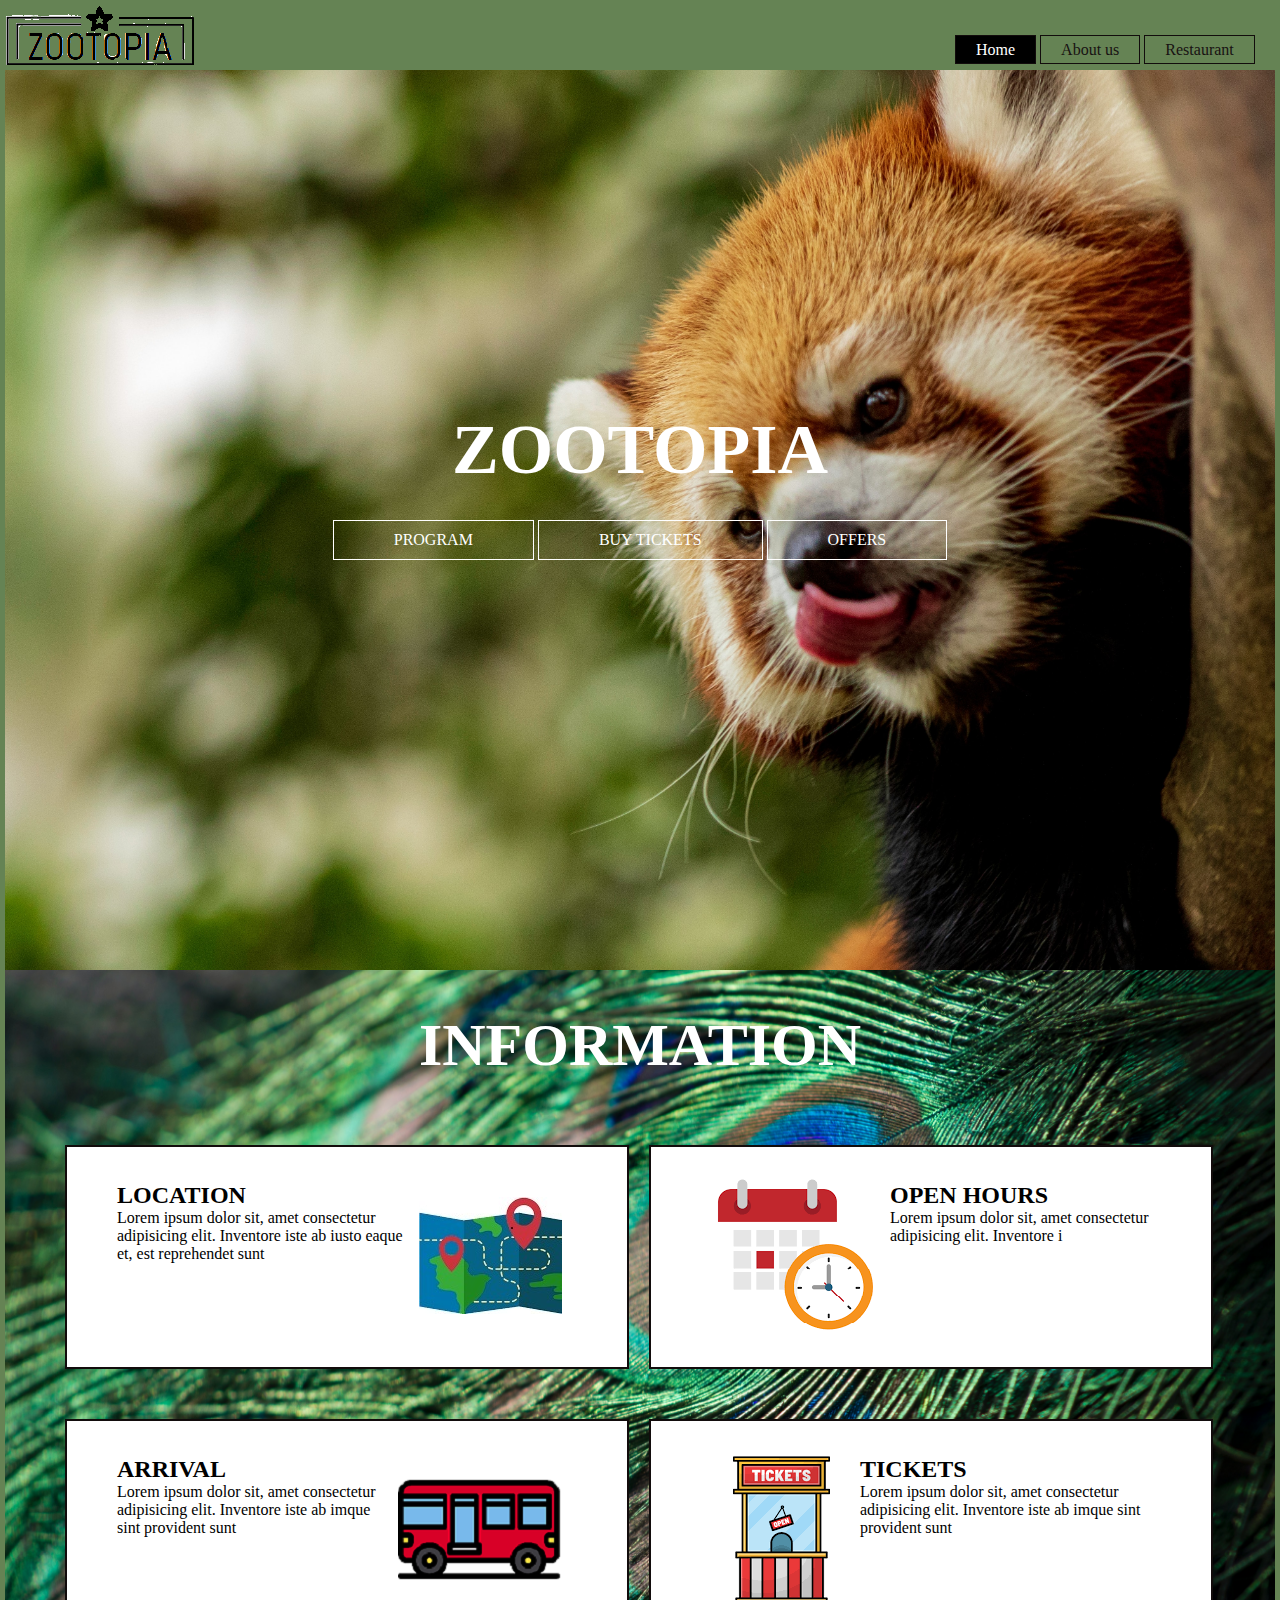
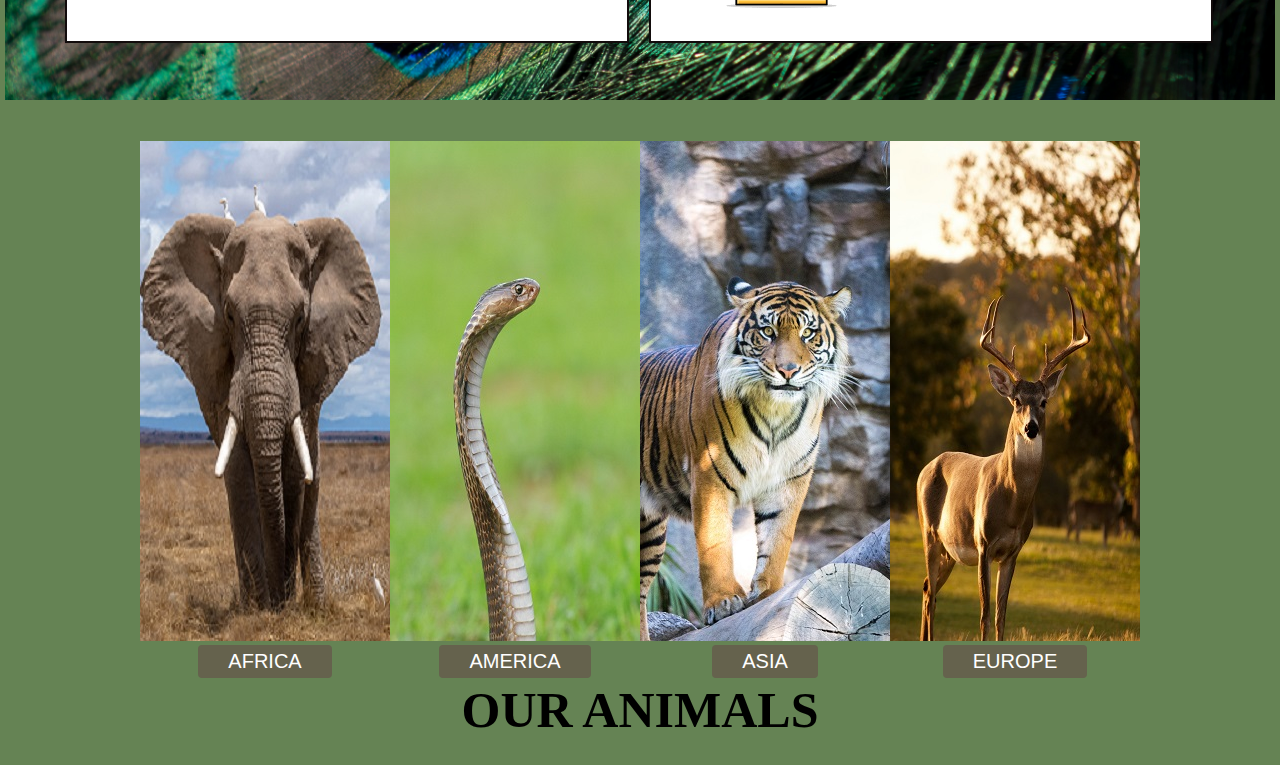
<file: index.html>
<!DOCTYPE html>
<html lang="en">
<head>
    <meta charset="UTF-8">
    <meta http-equiv="X-UA-Compatible" content="IE=edge">
    <meta name="viewport" content="width=device-width, initial-scale=1.0">
    <title>ZOOTOPIA</title>
    <link rel="stylesheet" href="css/style.css">
</head>
<body>
    <header>
        <section id="logo">
        <div>
            <img src="../img/animals/logo1.png" alt="">
        </div>
        </section>
        <section id="header_bars">
        <ul>
            <li class="active"><a href="index.html">Home</a></li>
            <li><a href="om_oss.html">About us</a></li>
            <li><a href="restaurang.html">Restaurant</a></li>
        </ul>
        </section>
    </header>
    <div id="grid_wrapper">

        <section id="title_and_info">
            <div class="title">
                <h1>ZOOTOPIA</h1>
            </div>

            <section class="info">
                <a href="#" class="btn">PROGRAM</a>
                <a href="#" class="btn">BUY TICKETS</a>
                <a href="#" class="btn">OFFERS</a>
            </section>
        </section>

            <div id="information_background">
                <section id="information"> <h2>INFORMATION</h2></section>
        <section id="row1">
        <article class="art1"> 
            <section class="map_text">
            <h2>LOCATION</h2>
            <p>Lorem ipsum dolor sit, amet consectetur 
                adipisicing elit. Inventore iste ab iusto eaque et, est reprehendet sunt </p>
        </section>
            <section class="map">
                <img src="../img/mapicon2.jpg" alt="">
            </section>
        </article>
        <article class="art2">
            <section class="time_text">
                <h2>OPEN HOURS</h2>
                <p>Lorem ipsum dolor sit, amet consectetur 
                    adipisicing elit. Inventore i  </p>
            </section>
                <section class="time"><img src="../img/animals/scheduleicon3.jpg" alt=""></section>     
        </article>
        </section>

<section id="row2">
    <article class="art1"> 
        <section class="map_text">
        <h2>ARRIVAL</h2>
        <p>Lorem ipsum dolor sit, amet consectetur 
            adipisicing elit. Inventore iste ab imque sint provident sunt</p>
    </section>
        <section class="map">
            <img src="../img/animals/busicon.png" alt="">
        </section>
    </article>
        <article class="art2">
            <section class="time_text">
                <h2>TICKETS</h2>
                <p>Lorem ipsum dolor sit, amet consectetur 
                    adipisicing elit. Inventore iste ab imque sint provident sunt</p>
            </section>
                <section class="time"><img src="../img/animals/tickets_icon.jpg" alt=""></section>     
        </article>
</section>
</div>
<section id="our_animals">
    <section id="animal_pics">
        <article class="animal_continent">
            <img src="../img/animals/africa.jpg" alt="">
            <button>AFRICA</button>
        </article>
        <article class="animal_continent">
            <img src="../img/animals/america.jpg" alt="">
            <button>AMERICA</button>

        </article>
        <article class="animal_continent">
            <img src="../img/animals/asia.jpg" alt="">
            <button>ASIA</button>

        </article>
        <article class="animal_continent">
            <img src="../img/animals/europe.jpg" alt="">
            <button>EUROPE</button>
        </article>

    </section>
    <h2>OUR ANIMALS</h2>
    
</section>

</div>
    
</body>
</html>
</file>
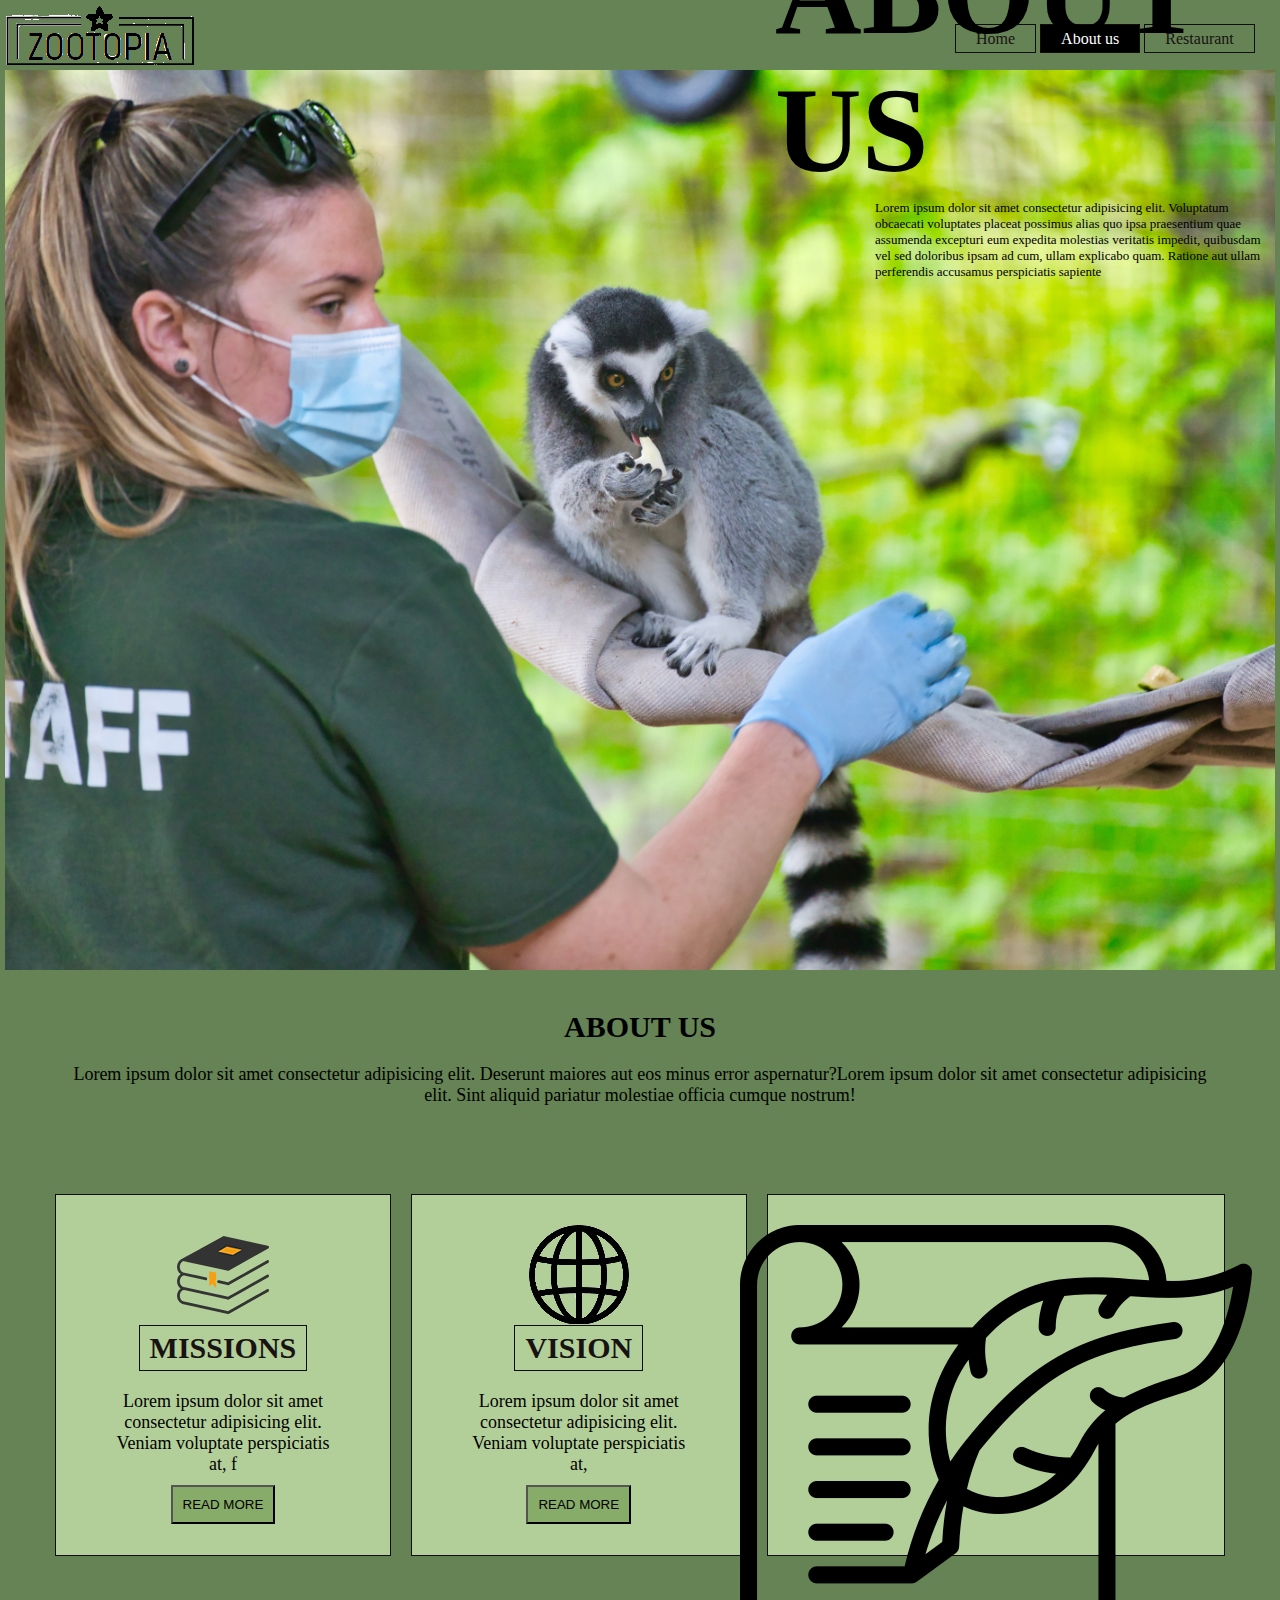
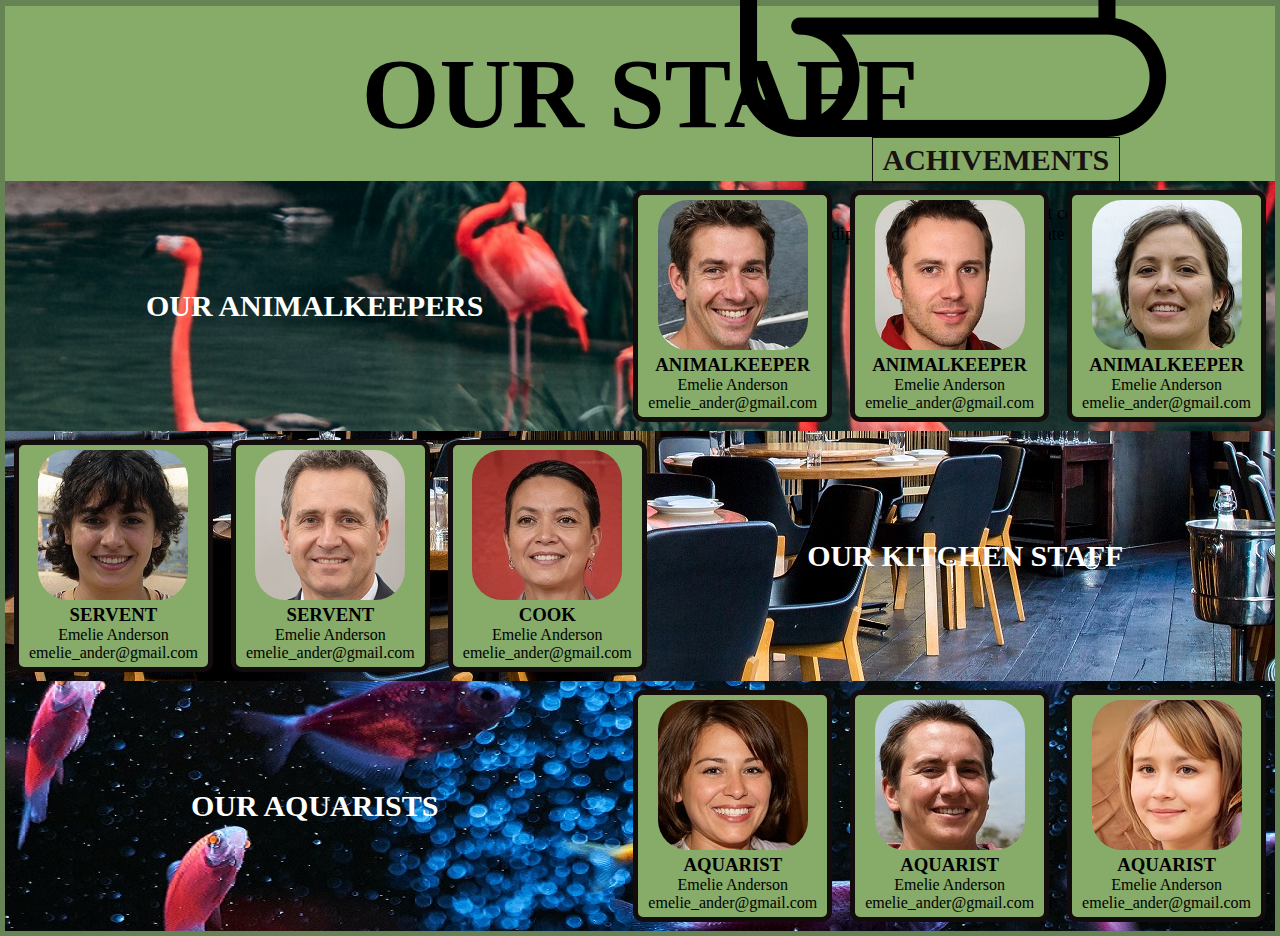
<file: om_oss.html>
<!DOCTYPE html>
<html lang="en">
<head>
    <meta charset="UTF-8">
    <meta http-equiv="X-UA-Compatible" content="IE=edge">
    <meta name="viewport" content="width=device-width, initial-scale=1.0">
    <link rel="stylesheet" href="css/style.css">
    <title>ZOOTOPIA</title>
</head>
<body>
    <header>
        <section id="logo">
        <div>
            <img src="../img/animals/logo1.png" alt="">
        </div>
        </section>
        <section class="search_bar">
        <ul>
            <li><a href="index.html">Home</a></li>
            <li class="active"><a href="om_oss.html">About us</a></li>
            <li><a href="restaurang.html">Restaurant</a></li>
        </ul>
        </section>
    </header>

    <div id="grid_wrapper2">
        <section id="om_oss_bild">
            <section id="right_part_about_us">
                <section id="about_us_title">
                    <h1>ABOUT US</h1>
                </section>
                <article id="brödtext_about_us">
                    <p>Lorem ipsum dolor sit amet consectetur adipisicing elit. Voluptatum obcaecati voluptates placeat possimus alias quo ipsa praesentium quae assumenda excepturi eum expedita molestias veritatis impedit, quibusdam vel sed doloribus ipsam ad cum, ullam explicabo quam. Ratione aut ullam perferendis accusamus perspiciatis sapiente  </p>
                </article>
                </section>
            <section id="color_part"></section>
        </section>
        <section id="more_about_us">
            <h2>ABOUT US</h2>
            <section class="brödtext_about_us"> <p>Lorem ipsum dolor sit amet consectetur adipisicing elit. Deserunt maiores aut eos minus error aspernatur?Lorem ipsum dolor sit amet consectetur adipisicing elit. Sint aliquid pariatur molestiae officia cumque nostrum!</p>
            </section>

            <section id="info_bars_about_us">
                <article class="info_bars">
                    <section class="info_bars_pic">
                        <img src="../img/persons/mission_icon.png" alt="">
                        <section class="title_infobars">
                            <h2>MISSIONS</h2>
                        </section>
                    </section>
                    <section class="brödtext_about_us">
                        <p>Lorem ipsum dolor sit amet consectetur adipisicing elit. Veniam voluptate perspiciatis at, f</p>
                        <button class="read_more">READ MORE</button>
                    </section>
                </article>

                <article class="info_bars">
                    <section class="info_bars_pic">
                        <img src="../img/persons/vision_icon.png" alt="">
                        <section class="title_infobars">
                            <h2>VISION</h2>
                        </section>
                    </section>
                    <section class="brödtext_about_us">
                        <p>Lorem ipsum dolor sit amet consectetur adipisicing elit. Veniam voluptate perspiciatis at, </p>
                        <button class="read_more">READ MORE</button>
                    </section>
                </article>

                <article class="info_bars">
                    <section class="info_bars_pic">
                        <img src="../img/persons/achievements_icon.png" alt="">
                        <section class="title_infobars">
                            <h2>ACHIVEMENTS</h2>
                        </section>
                    </section>
                    <section class="brödtext_about_us">
                        <p>Lorem ipsum dolor sit amet consectetur adipisicing elit. Veniam voluptate perspiciatis at</p>
                        <button class="read_more">READ MORE</button>
                    </section>
                </article>
            </section>
        </section>

        <section id="our_staff"><h1>OUR STAFF</h1></section>

        <section class="our_team_section">
            <section class="titel_our_team">
                <h2>OUR ANIMALKEEPERS</h2>
            </section>
            <section class="zookeepers"></section>
         

            <article class="our_team_bars"><img src="../img/persons/animalkeeper2.jpg" alt="" class="pictureourteam">
                <h3>ANIMALKEEPER</h3>
                <p>Emelie Anderson</p>
                <p>emelie_ander@gmail.com</p>
            
            </article>

            <article class="our_team_bars"><img src="../img/persons/animalkeeper3.jpg" alt="" class="pictureourteam">
                <h3>ANIMALKEEPER</h3>
                <p>Emelie Anderson</p>
                <p>emelie_ander@gmail.com</p>
            
            </article>

            <article class="our_team_bars"><img src="../img/persons/animalkeeper4.jpg" alt="" class="pictureourteam">
                <h3>ANIMALKEEPER</h3>
                <p>Emelie Anderson</p>
                <p>emelie_ander@gmail.com</p>
            
            </article>
        </section>

        <section id="our_kitchenstaff">
            <section class="titel_our_team">
                <h2>OUR KITCHEN STAFF</h2>
            </section>
             
            <article class="our_team_bars"><img src="../img/persons/cook.jpg" alt="" class="pictureourteam">
                <h3>COOK</h3>
                <p>Emelie Anderson</p>
                <p>emelie_ander@gmail.com</p>
            </article>
             
       

            
            <article class="our_team_bars"><img src="../img/persons/staff2.jpg" alt="" class="pictureourteam">
                <h3>SERVENT</h3>
                <p>Emelie Anderson</p>
                <p>emelie_ander@gmail.com</p>
            </article>

           

            <article class="our_team_bars"><img src="../img/persons/restauranthelper.jpg" alt="" class="pictureourteam">
                <h3>SERVENT</h3>
                <p>Emelie Anderson</p>
                <p>emelie_ander@gmail.com</p>
            
            </article>
        </section>

        <section class="our_aquarists">
            <section class="titel_our_team">
                <h2>OUR AQUARISTS</h2>
            </section>
      

            <article class="our_team_bars"><img src="../img/persons/aquarist2.jpg" alt="" class="pictureourteam">
                <h3>AQUARIST</h3>
                <p>Emelie Anderson</p>
                <p>emelie_ander@gmail.com</p>
            
            </article>

            <article class="our_team_bars"><img src="../img/persons/aquarist3.jpg" alt="" class="pictureourteam">
                <h3>AQUARIST</h3>
                <p>Emelie Anderson</p>
                <p>emelie_ander@gmail.com</p>
            
            </article>

            <article class="our_team_bars"><img src="../img/persons/aquarist4.jpg" alt="" class="pictureourteam">
                <h3>AQUARIST</h3>
                <p>Emelie Anderson</p>
                <p>emelie_ander@gmail.com</p>
            
            </article>
        </section>
    </div>
</body>
</html>
</file>
<file: css/style.css>
*{
    margin: 0;
    padding: 0;
}

#grid_wrapper{
    grid-template-columns: 1fr 1fr 1fr 1fr;
    grid-template-rows: 65px 100vh 300px 280px 280px;
    grid-template-areas: 
    'hea hea hea hea'
    "sec sec sec sec"
    "sec2 sec2 sec2 sec2"
    "sec3 sec3 sec3 sec3"
    "sec4 sec4 sec4 sec4";
}

#header_bars{
    display: flex;
    flex-direction: row;
    align-items: center;
    justify-content: center;
    justify-items: center;
    align-content: center;
}
header{
    grid-area: hea;
    height: 65px;
    display: flex;
    flex-direction: row;
}

#logo{
    width: 950px;
}

#search_bar{
    width: 100px;
    align-items: flex-end;
    justify-content: flex-end;
   
}
#title_and_info{
    grid-area: sec;
    background: url("../img/animals/startsida3.jpg");
    height: 100vh;
    background-size: cover;
    background-position:center;  
}

#about{
    grid-area: sec2;
    height: 300px;
}


body{
    background-color: #658354;
    margin: 5px;
}


ul{
    float: right;
    list-style-type: none;
    margin-top: 25px;
    width: 300px;
}

ul li{
    display: inline-block;
}

ul li a{
    text-decoration: none;
    color: rgb(24, 18, 18);
    padding: 5px 20px;
    border: 1px solid rgb(18, 12, 12);
    transition: 0.6s ease;
}

ul li a:hover{
    background-color: black;
    color: #fff ;
}

ul li.active a{
    background-color: black;
    color: #fff ;
}
.logo img{
    float: left;
    width: 50px;
    height: auto;
}

.main{
    max-width: 1200px;
    margin: auto;
}

.title{
    position: absolute;
    top: 50%;
    left: 50%;
    transform: translate(-50%,-50%);
}

.title h1{
    color: #fff;
    font-size: 70px;
    flex-direction: row;
}

.info{
    position: absolute;
    top: 60%;
    left: 50%;
    transform: translate(-50%,-50%);
    width: 1000px;
    display: flex;
    align-items: center;
    justify-content: center;
    justify-items: center;
}

.btn{
    border: 1px  solid #fff;
    padding: 10px 60px;
    color: #fff;
    text-decoration: none;
    margin: 2px;

}

.btn:hover{
    background-color: #fff;
    color: black ; 
}

#information{
    grid-area: sec2;
    align-items: center;
    justify-content: center;  
    display: flex;
    flex-direction: row;
    height: 150px;
    font-size: 40px;
    color: #fff;
}

#row1{
    grid-area: sec3;
    flex-direction: row;
    display: flex;
    padding: 15px 50px;   
}

#row2{
    grid-area: sec4;
    flex-direction: row;
    display: flex;
    padding: 15px 50px;  
}

.art1{
    background-color: white;
    grid-area: art1;
    flex-direction: row;
    display: flex;
    justify-content: space-around;
    justify-items: center;
    margin: 10px;
    align-items: center;
    align-content: center;  
    width: 460px;
    padding: 20px 50px;
    border: 2px solid rgb(18, 12, 12);
    height: 180px;
    
}

#sec3{
    display: flex;
    flex-direction: row;
    background-position: center;
    background-size: cover;
    width: 460px;
    align-items: center;
    align-content: center;
    justify-content: center;
}

.map{
    background-position: center;
    background-size: cover;
    align-items: flex-end;
    align-content: flex-end;
    justify-content: center;
    padding: 15px;
}

.art2{
    background-color: white;
    flex-direction: row-reverse;
    display: flex;
    justify-content: flex-end;
    justify-items: center;
    margin: 10px;
    align-items: center;
    align-content: center;  
    width: 460px;
    padding: 30px 50px;
    border: 2px solid rgb(18, 12, 12);
    height: 160px;
}

#sec4{
    display: flex;
    flex-direction: row;
    background-position: center;
    background-size: cover;
    width: 400px;
    align-items: center;
    align-content: center;
    justify-content: center;
}

.map_text{
    height: 150px;
}

.time{
   background-position: center;
   background-size: cover;
   align-items: flex-end;
   align-content: flex-end;
   justify-content: center;
   padding: 15px;
}

.time_text{
  
    height: 150px;
}

#arrival_pic{
    background-position: center;
    background-size: cover;
    align-items: flex-end;
    align-content: flex-end;
    justify-content: center;
    padding: 25px;
}



#restaurant_title{
align-items: center;
height: 130px;
display: flex;
align-items: flex-end;
justify-content: center;
align-content: flex-end;
justify-items: flex-end;
flex-direction: row;
font-size: 60px;
color: #fff;

}

#right_part{
display: flex;
width: 500px;
flex-direction: column;
justify-content: flex-start;
align-items: center;
height: 500px;
}

#food_bild{
    grid-area: sec;
    background: url("../img/food.jpg");
 
    background-size: cover;
    display: flex;
    flex-direction: row; 
    justify-content: flex-end;
}

#brödtext_food{
color: #fff;
font-size: small;
width: 400px;
align-items: center;
justify-content: center;
justify-items: center;
flex-direction: row;
}

#what_we_do{
    grid-area: sec2;
display: flex;
flex-direction: row;
padding: 30px;
background-color: #75975e;
}

#what_we_do_text{
width: 30%;
align-content: space-evenly;
margin: 10px;
}

#title_what_we_do{
height: 150px;
display: flex;
align-items: center;
font-size: 40px;
}

#brödtext_what_we_do{
    align-items: flex-start;
}

#options{
    width: 65%;
    margin: 10px;
    display: flex;
    flex-direction: row;
}
 
.every_option{
    width: 33.3%;
    height: 279px;
}

.pic_option{
    display: flex;
    flex-direction: row;
    align-items: center;
    justify-content: center;
    justify-items: center;
    border-radius: 80px;
    height: 200px;
}

.text_option{
    display: flex;
    flex-direction: column;
    justify-content: center;
    align-items: center;
    justify-items: center;
    justify-self: center;
    align-content: center;
    text-align: center;
    height: 100px;
    font-size: 15px;
    padding: 20px;
    
}

.titel_option{
    font-size: 30px;
}

.items{
    grid-area: sec4;
    display: grid;
    grid-template-columns: repeat(3, 1fr);
    padding: 30px 20px;
    grid-column-gap: 20px;
    grid-row-gap: 30px;

}

.item img{
    transition: 0.2s ease;
    object-fit: cover;
    cursor: pointer;
    width: 100%;
    height: 300px;
}

.item img:hover{
    transform: scale(1.04);
}

.item h2{
    padding: 5px;
    text-align: center;
}

#our_meny{
    grid-area: sec3;
    text-align: center;
    align-content: center;
    margin: 10px;
    font-size: larger;
}

.item button{
    padding: 5px 30px;
    border: none;
    outline: none;
    background-color: #65624D;
    color: #fff;
    cursor: pointer;
    border-radius: 4px;
    font-size: 20px;
    display: block;
 
    margin: 0 auto;
    transition: 0.2s all;
}

.item button:hover{
    transform: scale(1.04);
}

#grid_wrapper2{
    grid-template-columns: 1fr 1fr 1fr 1fr;
    grid-template-rows: 100vh 620px 150px 200px 280px 280px 280px;
    grid-template-areas: 
    'hea hea hea hea'
    "sec sec sec sec"
    "sec2 sec2 sec2 sec2"
    "sec3 sec3 sec3 sec3"
    "sec4 sec4 sec4 sec4"
    "sec5 sec5 sec5 sec5"
    "sec6 sec6 sec6 sec6" ;
}

#om_oss_bild{
    grid-area: sec;
    background: url("../img/persons/about_us.jpg");
    height: 100vh;
    background-size: cover;
    background-position: center;  
}

#more_about_us{
    grid-area: sec2;
    text-align: center;
    padding: 30px;
    font-size: 20px;
    margin: 10px;
}

.brödtext_about_us{
    padding: 20px;
    font-size: large;
    height: 100px;
}

#info_bars_about_us{
    display: flex;
    flex-direction: row;
}

.info_bars{
    width: 33.3%; 
    margin: 10px;
    height: 300px;
    align-items: center;
    justify-content: center;
    justify-items: center;
    padding: 30px;
    border: 1px solid rgb(18, 12, 12);   
    background-color: #b3cf99;
 
}

.info_bars:hover{
    transform: scale(1.04);
    background-color:#b3cf99;
}
 
.info_bars_pic{
    display: flex;
    flex-direction: column;
    align-items: center;
    justify-content: center;
    justify-items: center;
    text-align: center;
}

.title_infobars{
    text-decoration: none;
    color: rgb(24, 18, 18);
    padding: 5px 10px;
    border: 1px solid rgb(18, 12, 12);
    text-align: center;
}

.our_team_section{
    grid-area: sec4;
    display: flex;
    flex-direction: row;
    align-items: center;
    justify-content: center;
    background-image: url(../img/animals/our_animalkeepers.jpg);
    background-position: center;
}

.our_aquarists{
    grid-area: sec6;
    display: flex;
    flex-direction: row;
    align-items: center;
    justify-content: center;
    background-image: url(../img/animals/our_aquarists.jpg);
    background-position: center;
    background-repeat: no-repeat;
}
   

.our_team_bars{
    text-align: center;
    border-radius: 10px;
    border: 5px solid rgb(18, 12, 12);
    padding: 5px 10px;
    margin: 9px;
    background-color: #87ab69;
}

.our_team_bars:hover{
    transform: scale(1.04);
    background-color:#b3cf99;}

.pictureourteam{
    border-radius: 30px;
}

.titel_our_team{
    font-size: 20px;
    width: 770px;
    text-align: center;
    color: #fff;
}

.read_more{
    padding: 10px;
    margin: 10px;
    background-color: #87ab69;
}

#information_background{
    background-image: url(../img/animals/infromation_background.jpg);
    height: 730px;
    background-size: cover;
    background-position:center;  
}

#our_kitchenstaff{
grid-area: sec5;
    display: flex;
    flex-direction: row-reverse;
    background-image: url(../img/persons/our_kitchen_staff.jpg);
    background-position: center;
    align-items: center;
    justify-content: center;
}

#our_staff{
    grid-area: sec3;
    text-align: center;
    padding: 30px;
    font-size: 20px;
    background-color: #87ab69;
    font-size: 50px;
}

#our_animals{
    grid-area: sec5;
height: 500px;
align-items: center;
display: flex;
flex-direction: column;
justify-content: center;
height: 600px;
padding:30px;
}

#our_animals h2{
    display: flex;
    flex-direction: row;
    margin: 10px;
    font-size: 50px;
}
#animal_continent{
    background-color: green;
    height: 600px ;
}

#animal_pics{
    margin: 30px;
    background-color: blue;
    width: 1000px; height: 500px;
    display: flex;
    flex-direction: row;
}

.continent_button{
    flex-direction: row;
    display: flex;
    align-items: center;
    justify-items: center;
    justify-content: center;
    background-color: yellow;
    text-align: center;
}

.animal_continent button{
    padding: 5px 30px;
    border: none;
    outline: none;
    background-color: #65624D;
    color: #fff;
    cursor: pointer;
    border-radius: 4px;
    font-size: 20px;
    display: block;
 
    margin: 0 auto;
    transition: 0.2s all;
}

#right_part_about_us{
    display: flex;
    align-items: flex-end;
    flex-direction: column;
}

#about_us_title{
    align-items: center;
height: 130px;
display: flex;
align-items: flex-end;
justify-content: center;
align-content: flex-start;
justify-items: flex-start;
flex-direction: row;
font-size: 60px;
color: #000;
width: 500px;
}

#brödtext_about_us{
    color: #000;
font-size: small;
width: 400px;
align-items: center;
justify-content: center;
justify-items: center;
flex-direction: row;
}

#grid_wrapper{
    grid-template-columns: 1fr 1fr 1fr 1fr;
    grid-template-rows: 100vh 900px 450px 35px 1300px 280px 280px;
    grid-template-areas: 
    'hea hea hea hea'
    "sec sec sec sec"
    "sec2 sec2 sec2 sec2"
    "sec3 sec3 sec3 sec3"
    "sec4 sec4 sec4 sec4"
  ;

}
</file>
